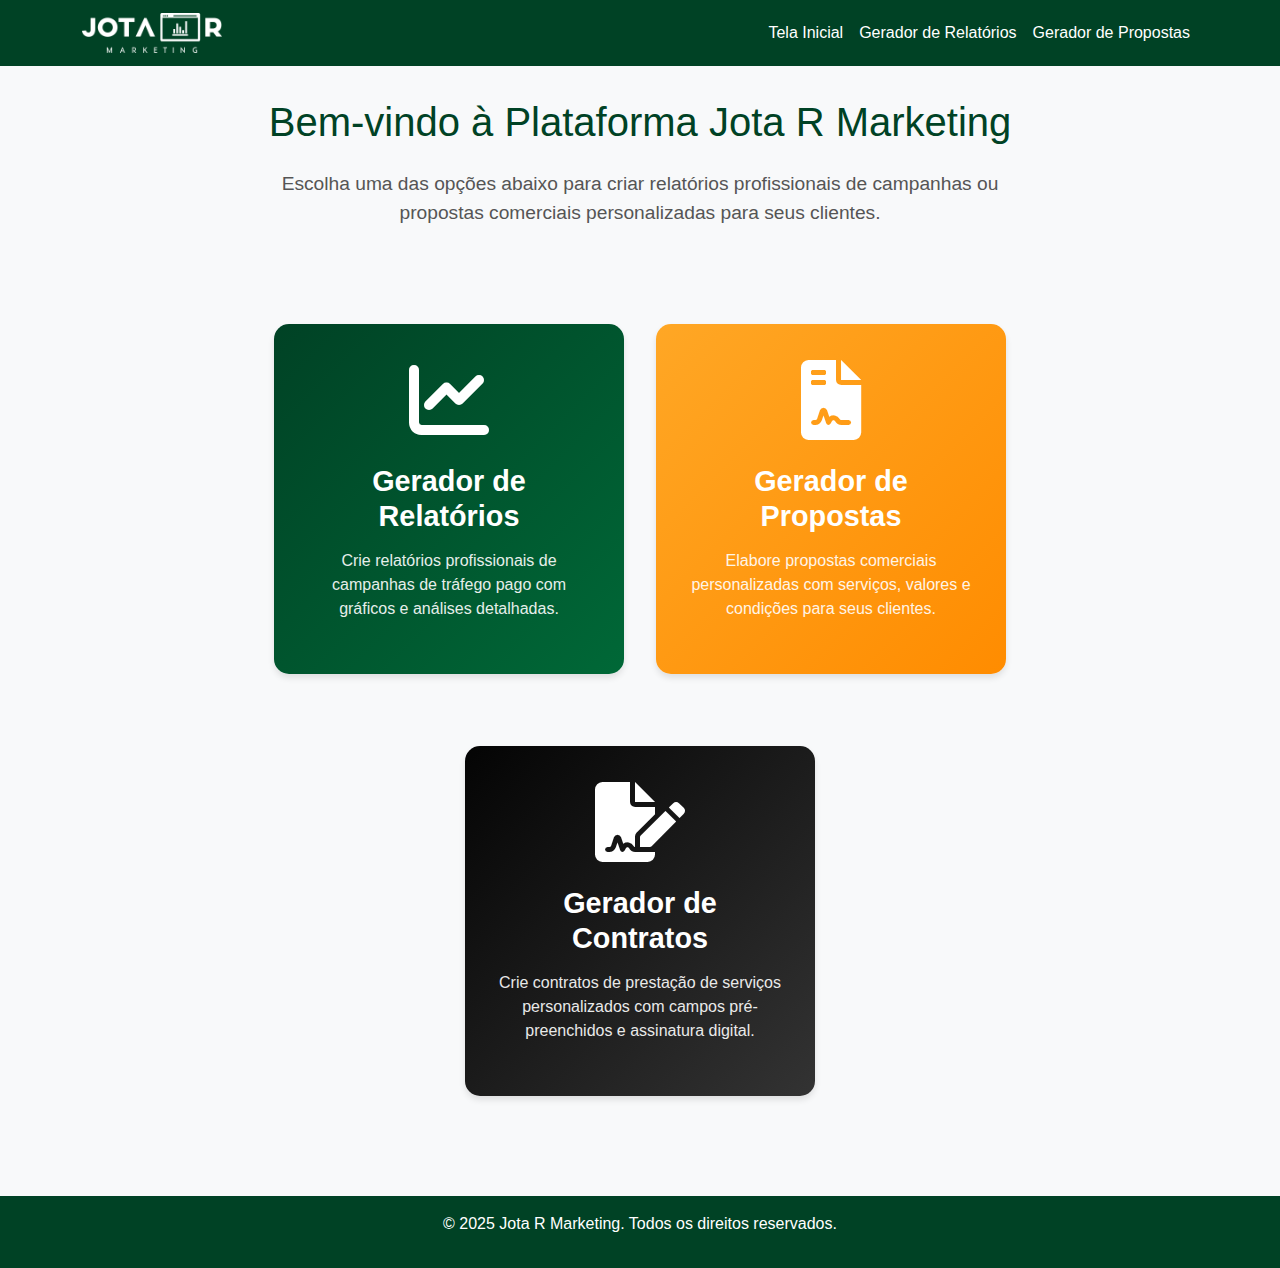
<file: home.html>
<!DOCTYPE html>
<html lang="pt-br">
<head>
    <meta charset="UTF-8">
    <meta name="viewport" content="width=device-width, initial-scale=1.0">
    <title>Jota R Marketing - Página Inicial</title>
    
    <!-- Bootstrap CSS -->
    <link href="https://cdn.jsdelivr.net/npm/bootstrap@5.3.0-alpha1/dist/css/bootstrap.min.css" rel="stylesheet">
    
    <!-- Font Awesome -->
    <link href="https://cdnjs.cloudflare.com/ajax/libs/font-awesome/6.0.0/css/all.min.css" rel="stylesheet">
    
    <!-- CSS personalizado -->
    <link href="css/styles.css" rel="stylesheet">
    <link href="css/responsive.css" rel="stylesheet">
    
    <style>
        .home-container {
            min-height: 80vh;
            display: flex;
            flex-direction: column;
            justify-content: center;
            align-items: center;
            padding: 2rem;
        }
        
        .card-container {
            display: flex;
            flex-wrap: wrap;
            justify-content: center;
            gap: 2rem;
            margin-top: 3rem;
            width: 100%;
            max-width: 1200px;
        }
        
        .option-card {
            width: 350px;
            height: 350px;
            border-radius: 15px;
            overflow: hidden;
            transition: transform 0.3s, box-shadow 0.3s;
            cursor: pointer;
            position: relative;
            border: none;
        }
        
        .option-card:hover {
            transform: translateY(-10px);
            box-shadow: 0 15px 30px rgba(0, 0, 0, 0.2);
        }
        
        .card-content {
            height: 100%;
            display: flex;
            flex-direction: column;
            justify-content: center;
            align-items: center;
            padding: 2rem;
            text-align: center;
            color: white;
        }
        
        .reports-card {
            background: linear-gradient(135deg, #004225 0%, #006837 100%);
        }
        
        .proposals-card {
            background: linear-gradient(135deg, #FFA725 0%, #FF8C00 100%);
        }
        
        .card-icon {
            font-size: 5rem;
            margin-bottom: 1.5rem;
        }
        
        .card-title {
            font-size: 1.8rem;
            font-weight: 600;
            margin-bottom: 1rem;
        }
        
        .card-description {
            font-size: 1rem;
            opacity: 0.9;
        }
        
        .welcome-text {
            text-align: center;
            max-width: 800px;
            margin-bottom: 2rem;
        }
        
        .welcome-text h1 {
            color: #004225;
            margin-bottom: 1.5rem;
        }
        
        .welcome-text p {
            color: #555;
            font-size: 1.2rem;
        }
    </style>
</head>
<body>
    <!-- Navbar -->
    <nav class="navbar navbar-expand-lg">
        <div class="container">
            <a class="navbar-brand" href="home.html">
                <img src="img/logos/LogoBranco.png" alt="Jota R Marketing" height="40">
            </a>
            <button class="navbar-toggler" type="button" data-bs-toggle="collapse" data-bs-target="#navbarNav">
                <span class="navbar-toggler-icon"></span>
            </button>
            <div class="collapse navbar-collapse" id="navbarNav">
                <ul class="navbar-nav ms-auto">
                    <li class="nav-item">
                        <a class="nav-link active" href="home.html">Tela Inicial</a>
                    </li>
                    <li class="nav-item">
                        <a class="nav-link" href="index.html">Gerador de Relatórios</a>
                    </li>
                    <li class="nav-item">
                        <a class="nav-link" href="proposal.html">Gerador de Propostas</a>
                    </li>
                </ul>
            </div>
        </div>
    </nav>

    <!-- Conteúdo principal -->
    <div class="container home-container">
        <div class="welcome-text">
            <h1>Bem-vindo à Plataforma Jota R Marketing</h1>
            <p>Escolha uma das opções abaixo para criar relatórios profissionais de campanhas ou propostas comerciais personalizadas para seus clientes.</p>
        </div>
        
        <div class="card-container">
            <!-- Opção de Relatórios -->
            <div class="card option-card" onclick="window.location.href='index.html'">
                <div class="card-content reports-card">
                    <i class="fas fa-chart-line card-icon"></i>
                    <h2 class="card-title">Gerador de Relatórios</h2>
                    <p class="card-description">Crie relatórios profissionais de campanhas de tráfego pago com gráficos e análises detalhadas.</p>
                </div>
            </div>
            
            <!-- Opção de Propostas -->
            <div class="card option-card" onclick="window.location.href='proposal.html'">
                <div class="card-content proposals-card">
                    <i class="fas fa-file-contract card-icon"></i>
                    <h2 class="card-title">Gerador de Propostas</h2>
                    <p class="card-description">Elabore propostas comerciais personalizadas com serviços, valores e condições para seus clientes.</p>
                </div>
            </div>
            
            <!-- Opção de Contratos -->
            <div class="card option-card" onclick="window.location.href='contract.html'" style="margin-top: 20px;">
                <div class="card-content" style="background: linear-gradient(135deg, #040404 0%, #333333 100%);">
                    <i class="fas fa-file-signature card-icon"></i>
                    <h2 class="card-title">Gerador de Contratos</h2>
                    <p class="card-description">Crie contratos de prestação de serviços personalizados com campos pré-preenchidos e assinatura digital.</p>
                </div>
            </div>
        </div>
    </div>

    <!-- Footer -->
    <footer class="footer mt-5 py-3">
        <div class="container text-center">
            <p>&copy; 2025 Jota R Marketing. Todos os direitos reservados.</p>
        </div>
    </footer>

    <!-- Bootstrap JS -->
    <script src="https://cdn.jsdelivr.net/npm/bootstrap@5.3.0-alpha1/dist/js/bootstrap.bundle.min.js"></script>
</body>
</html>
</file>
<file: css/styles.css>
:root {
  --primary-orange: #FFA725;
  --primary-green: #004225;
  --primary-black: #040404;
  --primary-white: #FFFFFF;
}

body {
  font-family: 'Roboto', sans-serif;
  background-color: #f8f9fa;
  color: var(--primary-black);
}

.navbar {
  background-color: var(--primary-green);
}

.navbar-brand {
  color: var(--primary-white) !important;
  font-weight: bold;
}

.navbar .nav-link {
  color: var(--primary-white) !important;
}

.btn-primary {
  background-color: var(--primary-orange);
  border-color: var(--primary-orange);
  color: var(--primary-white);
}

.btn-primary:hover, .btn-primary:focus {
  background-color: #e89620;
  border-color: #e89620;
}

.btn-secondary {
  background-color: var(--primary-green);
  border-color: var(--primary-green);
}

.btn-secondary:hover, .btn-secondary:focus {
  background-color: #00331d;
  border-color: #00331d;
}

.card {
  border-radius: 10px;
  box-shadow: 0 4px 6px rgba(0, 0, 0, 0.1);
  margin-bottom: 20px;
}

.card-header {
  background-color: var(--primary-green);
  color: var(--primary-white);
  border-radius: 10px 10px 0 0 !important;
}

.form-label {
  font-weight: 500;
}

.form-control:focus {
  border-color: var(--primary-orange);
  box-shadow: 0 0 0 0.25rem rgba(255, 167, 37, 0.25);
}

.footer {
  background-color: var(--primary-green);
  color: var(--primary-white);
  padding: 20px 0;
  margin-top: 50px;
}

.section-title {
  color: var(--primary-green);
  border-bottom: 2px solid var(--primary-orange);
  padding-bottom: 10px;
  margin-bottom: 20px;
}

/* Estilos para os gráficos */
.chart-container {
  position: relative;
  height: 300px;
  width: 100%;
  margin-bottom: 20px;
}

/* Estilos para o relatório gerado */
.report-container {
  background-color: var(--primary-white);
  border-radius: 10px;
  padding: 20px;
  margin-top: 30px;
}

.report-header {
  text-align: center;
  margin-bottom: 30px;
}

.report-header img {
  max-width: 150px;
  margin-bottom: 15px;
}

.report-section {
  margin-bottom: 30px;
}

.report-footer {
  text-align: center;
  margin-top: 50px;
  color: var(--primary-green);
  font-size: 0.9rem;
}

/* Responsividade */
@media (max-width: 768px) {
  .container {
    padding: 0 15px;
  }
  
  .chart-container {
    height: 250px;
  }
}
</file>
<file: css/responsive.css>
/* Arquivo de estilos responsivos para o projeto Jota R Marketing */

/* Estilos gerais para dispositivos móveis */
@media (max-width: 767px) {
  /* Ajustes de layout */
  .container {
    padding: 0 10px;
  }
  
  h1 {
    font-size: 1.8rem;
  }
  
  h2 {
    font-size: 1.5rem;
  }
  
  /* Ajustes para formulários */
  .form-label {
    font-size: 0.9rem;
    margin-bottom: 0.3rem;
  }
  
  .form-control, .form-select {
    font-size: 0.95rem;
    padding: 0.5rem;
  }
  
  .input-group {
    flex-wrap: nowrap;
  }
  
  /* Ajustes para botões */
  .btn {
    padding: 0.5rem 0.75rem;
    font-size: 0.9rem;
  }
  
  .d-grid.gap-2.d-md-flex {
    display: grid !important;
    grid-template-columns: 1fr 1fr;
    gap: 0.5rem !important;
  }
  
  /* Ajustes para cards */
  .card {
    margin-bottom: 1rem;
  }
  
  .card-body {
    padding: 1rem;
  }
  
  /* Ajustes para tabelas */
  .table {
    font-size: 0.85rem;
  }
  
  /* Ajustes para gráficos */
  .chart-container {
    height: 200px;
  }
  
  /* Ajustes para relatórios e propostas */
  .report-container, .proposal-preview, .contract-content {
    padding: 10px;
  }
  
  /* Ajustes para assinaturas */
  .signature-container {
    height: 150px;
  }
}

/* Estilos para tablets */
@media (min-width: 768px) and (max-width: 991px) {
  /* Ajustes de layout */
  .container {
    padding: 0 15px;
  }
  
  /* Ajustes para formulários em duas colunas */
  .row .col-md-6 {
    flex: 0 0 100%;
    max-width: 100%;
  }
  
  /* Ajustes para gráficos */
  .chart-container {
    height: 250px;
  }
}

/* Ajustes para telas muito pequenas (smartphones) */
@media (max-width: 575px) {
  /* Ajustes de layout */
  .container {
    padding: 0 8px;
  }
  
  h1 {
    font-size: 1.5rem;
  }
  
  /* Ajustes para formulários */
  .form-control, .form-select {
    font-size: 0.9rem;
  }
  
  /* Ajustes para botões */
  .btn {
    width: 100%;
    margin-bottom: 0.5rem;
  }
  
  .d-grid.gap-2.d-md-flex {
    grid-template-columns: 1fr;
  }
  
  /* Ajustes para cards na tela inicial */
  .option-card {
    width: 100%;
    height: 250px;
    margin-bottom: 1rem;
  }
  
  /* Ajustes para tabelas */
  .table-responsive {
    font-size: 0.8rem;
  }
  
  /* Ajustes para assinaturas */
  .signature-container {
    height: 120px;
  }
}

/* Ajustes para elementos específicos */
@media (max-width: 767px) {
  /* Ajustes para navbar */
  .navbar-brand img {
    height: 30px;
  }
  
  /* Ajustes para serviços na proposta */
  .service-item {
    padding: 0.5rem;
    margin-bottom: 1rem;
  }
  
  /* Ajustes para botões de ação nos previews */
  .card-header .btn-sm {
    padding: 0.25rem 0.4rem;
    font-size: 0.75rem;
  }
  
  /* Melhorar visualização de elementos de toque */
  input[type="checkbox"], input[type="radio"] {
    width: 20px;
    height: 20px;
  }
  
  .form-check-label {
    padding-left: 0.25rem;
  }
  
  /* Ajustes para áreas de assinatura */
  .contract-signature {
    flex-direction: column;
  }
  
  .contract-signature > div {
    width: 100%;
    margin-bottom: 2rem;
  }
}

/* Ajustes para orientação paisagem em dispositivos móveis */
@media (max-width: 767px) and (orientation: landscape) {
  .option-card {
    height: 200px;
  }
  
  .card-icon {
    font-size: 3rem;
    margin-bottom: 0.5rem;
  }
}
</file>
